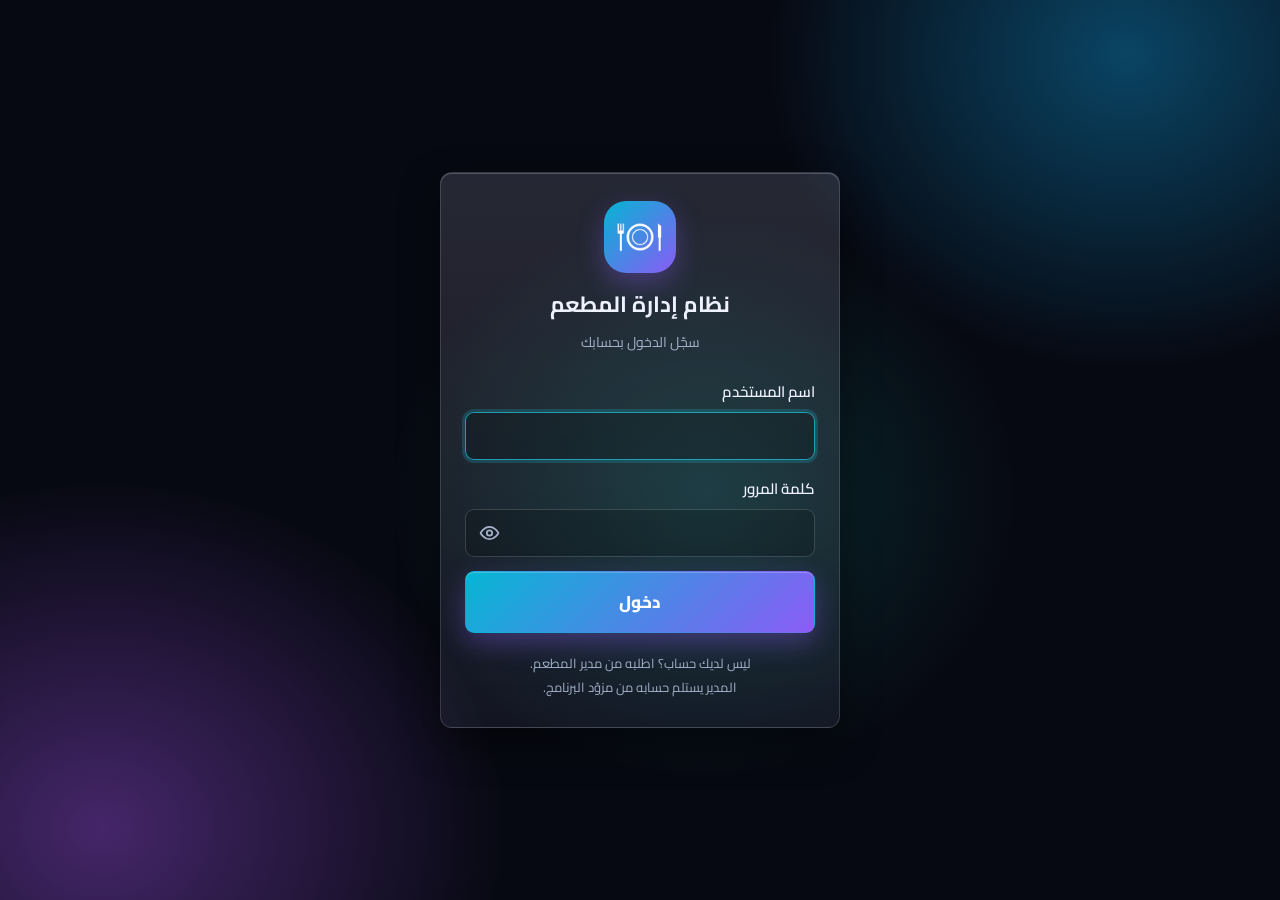
<file: prototype/login.html>
<!doctype html>
<html lang="ar" dir="rtl" data-theme="aurora">
<head>
<meta charset="utf-8">
<meta name="viewport" content="width=device-width, initial-scale=1, viewport-fit=cover">
<title>تسجيل الدخول</title>
<script>
  try{var p=JSON.parse(localStorage.getItem('rms-prefs')||'{}'),t=p.theme;if(!t||t==='ember')t='aurora';document.documentElement.dataset.theme=t}catch(e){}
</script>
<link rel="preconnect" href="https://fonts.googleapis.com">
<link href="https://fonts.googleapis.com/css2?family=Cairo:wght@400;600;700;800&display=swap" rel="stylesheet">
<link rel="stylesheet" href="theme.css">
<link rel="manifest" href="manifest.webmanifest">
<link rel="icon" href="icons/icon-192.png" type="image/png">
<link rel="apple-touch-icon" href="icons/apple-touch-icon.png">
<meta name="theme-color" content="#070912">
<meta name="mobile-web-app-capable" content="yes">
<meta name="apple-mobile-web-app-capable" content="yes">
<meta name="apple-mobile-web-app-title" content="المطعم">
<script src="pwa.js" defer></script>
<style>
body{display:grid;place-items:center;min-height:100vh;padding:16px}
.box{width:min(400px,100%);padding:28px 24px}
.logo{width:72px;height:72px;margin:0 auto 10px;border-radius:22px;overflow:hidden;box-shadow:var(--grad-shadow)}
.logo img{width:100%;height:100%;display:block}
h1{text-align:center;margin:0;font-size:22px}
.sub{text-align:center;color:var(--muted);margin:4px 0 22px;font-size:14px}
label{display:flex;flex-direction:column;gap:6px;font-weight:600;margin-bottom:14px}
label input{font-size:16px;padding:12px 14px}
.pw{position:relative}
.pw button{position:absolute;inset-inline-end:8px;top:50%;transform:translateY(-50%);border:0;background:none;font-size:18px;color:var(--muted)}
.err{background:var(--red-soft);color:var(--red);border-radius:14px;padding:10px 14px;margin-bottom:14px;font-weight:600;font-size:14px}
.foot{text-align:center;margin-top:18px;font-size:13px;color:var(--muted)}
</style>
</head>
<body>
<form class="card box" id="form" autocomplete="on">
  <div class="logo"><img src="icons/icon-192.png" alt=""></div>
  <h1>نظام إدارة المطعم</h1>
  <p class="sub">سجّل الدخول بحسابك</p>
  <div class="err" id="err" hidden></div>
  <label>اسم المستخدم<input type="text" id="u" class="ltr" autocomplete="username" autocapitalize="none" spellcheck="false" required></label>
  <label>كلمة المرور<span class="pw"><input type="password" id="p" class="ltr" autocomplete="current-password" required style="width:100%">
    <button type="button" onclick="const i=$('#p');i.type=i.type==='password'?'text':'password'" title="إظهار"><i class="ic ic-eye"></i></button></span></label>
  <button class="btn primary lg block" id="go" type="submit">دخول</button>
  <div class="foot">ليس لديك حساب؟ اطلبه من مدير المطعم.<br>المدير يستلم حسابه من مزوّد البرنامج.</div>
</form>
<div class="toast" id="toast"></div>
<script src="core.js"></script>
<script>
const q=new URLSearchParams(location.search);
const next=q.get('next')||'';
const home=u=>{
  if(next&&!/login|provider/.test(next)) return next;
  return u.role==='ويتر'?'waiter.html':'admin.html';
};
function showErr(t){const e=$('#err');e.textContent=t;e.hidden=!t}
if(!CLOUD_READY) location.replace(next||'admin.html');
else if(SESSION?.token&&!q.get('r')) location.replace(home(SESSION.user||{}));
if(q.get('r')) showErr(ERR_TEXT[q.get('r')]||'');
$('#form').onsubmit=async e=>{
  e.preventDefault();
  const b=$('#go'); b.disabled=true; b.textContent='جاري الدخول…'; showErr('');
  try{
    const dev=(navigator.userAgentData?.platform||navigator.platform||'')+' · '+(/Mobi/.test(navigator.userAgent)?'موبايل':'كمبيوتر');
    const r=await rpc('rms_login',{p_username:$('#u').value,p_password:$('#p').value,p_device:dev},{noAuth:true});
    if(r.error) throw {code:r.error};
    lsSet(SKEY,JSON.stringify({token:r.token,user:r.user}));
    // بيانات مطعم آخر قد تكون محفوظة على هذا الجهاز
    try{const c=JSON.parse(lsGet(CCACHE));if(c&&c.rid!==r.user.restaurant.id)lsSet(CCACHE,null)}catch(x){}
    location.replace(home(r.user));
  }catch(x){showErr(errText(x));b.disabled=false;b.textContent='دخول'}
};
$('#u').focus();
</script>
</body>
</html>
</file>
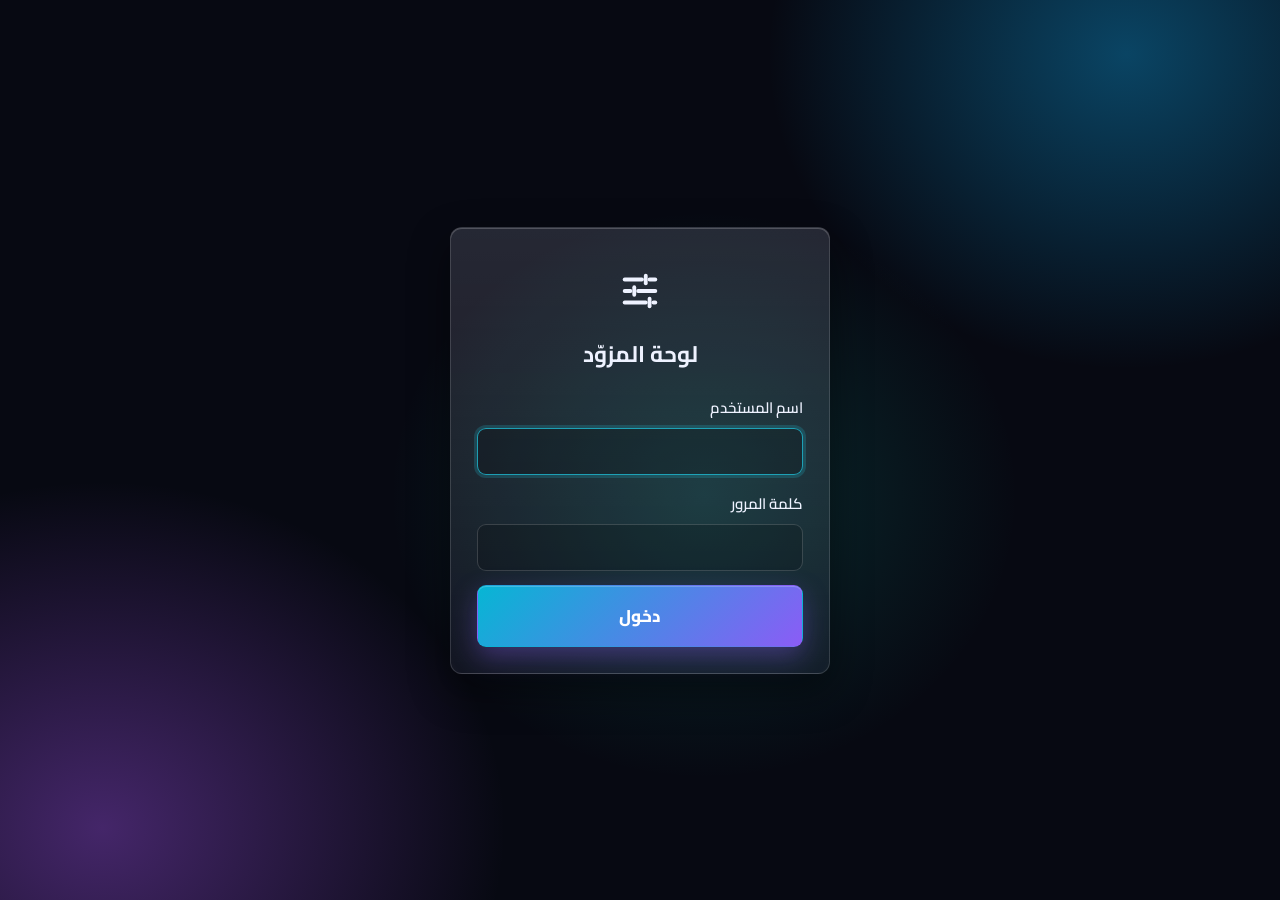
<file: prototype/provider.html>
<!doctype html>
<html lang="ar" dir="rtl" data-theme="aurora">
<head>
<meta charset="utf-8">
<meta name="viewport" content="width=device-width, initial-scale=1">
<meta name="robots" content="noindex">
<title>لوحة المزوّد</title>
<script>
  try{var p=JSON.parse(localStorage.getItem('rms-prefs')||'{}'),t=p.theme;if(!t||t==='ember')t='aurora';document.documentElement.dataset.theme=t}catch(e){}
</script>
<link rel="preconnect" href="https://fonts.googleapis.com">
<link href="https://fonts.googleapis.com/css2?family=Cairo:wght@400;600;700;800&display=swap" rel="stylesheet">
<link rel="stylesheet" href="theme.css">
<link rel="icon" href="icons/icon-192.png" type="image/png">
<style>
.wrap{max-width:1200px;margin:0 auto;padding:20px 16px 40px}
.top{display:flex;align-items:center;gap:12px;flex-wrap:wrap;margin-bottom:18px}
.top h1{margin:0;font-size:22px}.top .spacer{flex:1}
.logo{width:42px;height:42px;border-radius:12px;overflow:hidden;flex:none}.logo img{width:100%;height:100%}
.kpis{display:grid;grid-template-columns:repeat(5,minmax(0,1fr));gap:12px;margin-bottom:16px}
.kpi .label{color:var(--muted);font-size:13px}.kpi .val{font-size:26px;font-weight:800}
.toolbar{display:flex;gap:8px;align-items:center;flex-wrap:wrap;margin-bottom:14px}
.toolbar .spacer{flex:1}
td .sub{color:var(--muted);font-size:12px}
.acts{display:flex;gap:4px;flex-wrap:wrap}
.login{min-height:100vh;display:grid;place-items:center;padding:16px}
.login form{width:min(380px,100%);padding:26px}
.login label{display:flex;flex-direction:column;gap:6px;font-weight:600;margin-bottom:14px}
.err{background:var(--red-soft);color:var(--red);border-radius:14px;padding:10px 14px;margin-bottom:14px;font-weight:600;font-size:14px}
dialog{width:min(600px,calc(100vw - 24px))}
.dlg-head{display:flex;justify-content:space-between;align-items:center;margin-bottom:14px}.dlg-head h2{margin:0}
.dlg-foot{display:flex;gap:8px;justify-content:flex-end;margin-top:18px;flex-wrap:wrap}.dlg-foot .spacer{flex:1}
.plans{display:grid;grid-template-columns:repeat(auto-fit,minmax(90px,1fr));gap:8px}
.plans button{padding:12px 6px;border-radius:14px;border:1px solid var(--btn-edge);background:var(--btn-bg);font-weight:700}
.plans button.sel{background:var(--hl);color:var(--hl-text);box-shadow:var(--hl-shadow)}
.feats{display:grid;grid-template-columns:repeat(auto-fill,minmax(160px,1fr));gap:6px 12px;margin-top:10px}
.chk{display:flex;align-items:center;gap:8px;font-size:14px;cursor:pointer}
.sub-title{font-weight:800;font-size:14px;color:var(--muted);margin:18px 0 8px}
.cred{background:var(--surface-2);border-radius:16px;padding:14px;line-height:2;white-space:pre-line}
@media (max-width:900px){.kpis{grid-template-columns:repeat(2,minmax(0,1fr))}}
</style>
</head>
<body>
<div id="app"></div>
<dialog id="dlg"></dialog>
<div class="toast" id="toast"></div>
<script src="core.js"></script>
<script>
/* لوحة المزوّد: صاحب البرنامج يدير المطاعم المشتركة واشتراكاتها وحسابات مدرائها.
 * الدخول بحساب المزوّد الذي يُنشأ مرة واحدة من Supabase (راجع supabase/restaurant-sync.sql). */
const PK='rms-provider';
let PS=null; try{PS=JSON.parse(lsGet(PK))}catch(e){}
let LIST=[], view={q:'',f:'all'};
const D=864e5;
const days=r=>Math.ceil((new Date(r.expires_at)-Date.now())/D);
const stateOf=r=>!r.active?'suspended':days(r)<0?'expired':days(r)<=7?'expiring':'active';
const STATE={active:['b-green','فعّال'],expiring:['b-amber','ينتهي قريباً'],expired:['b-red','منتهي'],suspended:['b-gray','موقوف']};
const dstr=t=>t?new Date(t).toLocaleDateString('en-GB'):'';
const ago=t=>{if(!t)return 'لم يُستخدم بعد';const m=Math.floor((Date.now()-new Date(t))/6e4);return m<3?'متصل الآن':m<60?`قبل ${m} د`:m<1440?`قبل ${Math.floor(m/60)} س`:`قبل ${Math.floor(m/1440)} يوم`};
const P_=(fn,args={})=>rpc(fn,{p_token:PS?.token,...args},{noAuth:true}).catch(e=>{if(e.code==='AUTH'){lsSet(PK,null);PS=null;draw()}throw e});
const openDlg=(t,b,f='')=>{const d=$('#dlg');d.innerHTML=`<div class="dlg-head"><h2>${t}</h2><button class="btn icon-btn" onclick="$('#dlg').close()"><i class="ic ic-x"></i></button></div>${b}${f?`<div class="dlg-foot">${f}</div>`:''}`;if(!d.open)d.showModal()};
const closeDlg=()=>$('#dlg').close();
const v=id=>$('#'+id)?.value?.trim()??'';
const genPass=()=>{const a='abcdefghjkmnpqrstuvwxyz23456789';return [...crypto.getRandomValues(new Uint8Array(8))].map(x=>a[x%a.length]).join('')};

function draw(){
  if(!CLOUD_READY) return $('#app').innerHTML='<div class="login"><div class="card"><i class="ic ic-alert"></i> لم يُضبط Supabase في core.js</div></div>';
  if(!PS) return drawLogin();
  const s={all:LIST.length,active:0,expiring:0,expired:0,suspended:0}; LIST.forEach(r=>s[stateOf(r)]++);
  const q=view.q.trim();
  const rows=LIST.filter(r=>(view.f==='all'||stateOf(r)===view.f)&&(!q||[r.name,r.owner_name,r.phone,r.city,...r.managers.map(m=>m.username)].join(' ').includes(q)));
  $('#app').innerHTML=`<div class="wrap">
  <div class="top"><div class="logo"><img src="icons/icon-192.png" alt=""></div><div><h1>لوحة المزوّد</h1><div class="muted" style="font-size:13px">إدارة المطاعم المشتركة واشتراكاتها</div></div>
    <span class="spacer"></span><span class="muted"><i class="ic ic-user"></i> ${esc(PS.name||PS.username)}</span>
    <button class="btn sm" onclick="pwDlg()"><i class="ic ic-key"></i> كلمة المرور</button><button class="btn sm" onclick="out()">خروج</button>
    <button class="btn icon-btn" onclick="quickTheme(event)"><i class="ic ic-moon"></i></button></div>
  <div class="kpis">
    <div class="card kpi"><div class="label">كل المطاعم</div><div class="val">${num(s.all)}</div></div>
    <div class="card kpi"><div class="label">فعّالة</div><div class="val" style="color:var(--green)">${num(s.active+s.expiring)}</div></div>
    <div class="card kpi"><div class="label">تنتهي خلال 7 أيام</div><div class="val" style="color:var(--amber)">${num(s.expiring)}</div></div>
    <div class="card kpi"><div class="label">منتهية</div><div class="val" style="color:var(--red)">${num(s.expired)}</div></div>
    <div class="card kpi"><div class="label">موقوفة</div><div class="val">${num(s.suspended)}</div></div>
  </div>
  <div class="toolbar"><button class="btn primary" onclick="editDlg(null)"><i class="ic ic-plus"></i> مطعم جديد</button>
    <input type="search" placeholder="الاسم، الهاتف، المدينة، اسم المستخدم" value="${esc(view.q)}" onchange="view.q=this.value;draw()" style="flex:1;max-width:340px">
    <div class="pills" style="margin:0">${[['all','الكل'],['active','فعّال'],['expiring','ينتهي قريباً'],['expired','منتهي'],['suspended','موقوف']].map(([k,t])=>`<button class="${view.f===k?'active':''}" onclick="view.f='${k}';draw()">${t} ${k!=='all'?`<span class="muted">(${s[k]})</span>`:''}</button>`).join('')}</div>
    <span class="spacer"></span><button class="btn" onclick="load()"><i class="ic ic-refresh"></i> تحديث</button></div>
  <div class="card table-wrap"><table><tr><th>المطعم</th><th>المدير (الدخول)</th><th>الموظفون</th><th>طلبات 30 يوماً</th><th>آخر نشاط</th><th>الاشتراك</th><th>الحالة</th><th></th></tr>
  ${rows.map(r=>{const st=stateOf(r),d=days(r);return `<tr>
    <td><b>${esc(r.name)}</b>${r.plan?` <span class="badge b-blue">${esc(r.plan)}</span>`:''}<div class="sub">${esc(r.owner_name)}${r.phone?' · <span class="ltr">'+esc(r.phone)+'</span>':''}${r.city?' · '+esc(r.city):''}</div>${r.notes?`<div class="sub"><i class="ic ic-note"></i> ${esc(r.notes)}</div>`:''}</td>
    <td class="ltr" style="text-align:end">${r.managers.map(m=>esc(m.username)).join('<br>')||''}</td>
    <td>${num(r.users)} / ${num(r.max_users)}</td><td>${num(r.orders_30d)}</td><td class="sub">${ago(r.last_seen)}</td>
    <td>${dstr(r.expires_at)}<div class="sub">${d>=0?`باقي ${num(d)} يوم`:`انتهى قبل ${num(-d)} يوم`}</div></td>
    <td><span class="badge ${STATE[st][0]}">${STATE[st][1]}</span></td>
    <td><div class="acts"><button class="btn sm primary" onclick="renewDlg('${r.id}')">تجديد</button><button class="btn sm" onclick="usersDlg('${r.id}')">الحسابات</button>
      <button class="btn sm" onclick="editDlg('${r.id}')">تعديل</button><button class="btn sm" onclick="toggleActive('${r.id}')">${r.active?'إيقاف':'تفعيل'}</button></div></td></tr>`}).join('')
    ||`<tr><td colspan="8" class="empty">${LIST.length?'لا توجد نتائج':'لا توجد مطاعم بعد، اضغط «<i class="ic ic-plus"></i> مطعم جديد»'}</td></tr>`}</table></div>
  <p class="muted" style="font-size:13px;margin-top:12px"><i class="ic ic-info"></i> عند انتهاء الاشتراك أو إيقافه يتوقف المطعم عن العمل فوراً على كل أجهزته، وتبقى بياناته محفوظة وتعود عند التجديد.<br>
  رابط النظام للمطاعم: <b class="ltr">${esc(new URL('login.html',location.href).href)}</b></p></div>`;
}
function drawLogin(err=''){
  $('#app').innerHTML=`<div class="login"><form class="card" onsubmit="event.preventDefault();doLogin()">
    <div style="text-align:center;font-size:40px"><i class="ic ic-sliders"></i></div><h2 style="text-align:center;margin:4px 0 18px">لوحة المزوّد</h2>
    ${err?`<div class="err">${esc(err)}</div>`:''}
    <label>اسم المستخدم<input type="text" id="lu" class="ltr" autocomplete="username" autocapitalize="none" required></label>
    <label>كلمة المرور<input type="password" id="lp" class="ltr" autocomplete="current-password" required></label>
    <button class="btn primary lg block" id="lb">دخول</button></form></div>`;
  $('#lu').focus();
}
async function doLogin(){
  $('#lb').disabled=true;
  try{const r=await rpc('rms_provider_login',{p_username:v('lu'),p_password:$('#lp').value},{noAuth:true});
    if(r.error) throw {code:r.error};
    PS=r; lsSet(PK,JSON.stringify(r)); await load();
  }catch(e){drawLogin(errText(e))}
}
async function out(){try{await rpc('rms_logout',{p_token:PS.token},{noAuth:true})}catch(e){}lsSet(PK,null);PS=null;draw()}
async function load(){
  try{LIST=await P_('rms_provider_list')}catch(e){if(PS)toast('<i class="ic ic-alert"></i> '+errText(e))}
  draw();
}
const byId=id=>LIST.find(r=>r.id===id);
async function saveR(obj,msg){
  try{const r=await P_('rms_provider_restaurant_save',{p_r:obj});await load();if(msg)toast(msg);return r}
  catch(e){toast('<i class="ic ic-alert"></i> '+errText(e));throw e}
}

/* ---- مطعم جديد / تعديل ---- */
let plan=1;
function editDlg(id){
  const r=id?byId(id):null; plan=1;
  openDlg(r?'تعديل مطعم':'مطعم جديد',`<div class="form">
    <label class="full">اسم المطعم<input type="text" id="rn" value="${esc(r?.name||'')}"></label>
    <label>اسم المالك<input type="text" id="ro" value="${esc(r?.owner_name||'')}"></label>
    <label>الهاتف<input type="tel" id="rp" class="ltr" value="${esc(r?.phone||'')}"></label>
    <label>المدينة<input type="text" id="rc" value="${esc(r?.city||'')}"></label>
    <label>الحد الأقصى للموظفين<input type="number" id="rm" class="ltr" min="1" value="${r?.max_users||25}"></label>
    <label class="full">ملاحظات (لك فقط)<input type="text" id="rt" value="${esc(r?.notes||'')}" placeholder="السعر المتفق عليه، طريقة الدفع…"></label>
    <label class="full">رسالة تظهر للمطعم في لوحة التحكم (اختياري)<input type="text" id="rmsg" value="${esc(r?.message||'')}" placeholder="مثلاً: تم تحديث البرنامج، أو تذكير بموعد الدفع"></label>
  </div>
  <div class="sub-title">الباقة والميزات</div>
  <div class="plans" id="planBtns">${Object.keys(PLANS).map(k=>`<button type="button" class="${(r?.plan||'كاملة')===k?'sel':''}" onclick="pickPlan('${k}')">${k}</button>`).join('')}</div>
  <input type="hidden" id="rplan" value="${esc(r?.plan||'كاملة')}">
  <div class="feats">${FEATURES.map(([k,t])=>`<label class="chk"><input type="checkbox" data-f="${k}" ${r?.features?.[k]===false?'':'checked'} onchange="$('#rplan').value='مخصصة';markPlan('مخصصة')"> ${t}</label>`).join('')}</div>
  ${r?'':`<div class="sub-title">مدة الاشتراك</div>
  <div class="plans">${[[0.5,'تجربة 14 يوم'],[1,'شهر'],[3,'3 أشهر'],[6,'6 أشهر'],[12,'سنة']].map(([m,t])=>`<button type="button" class="${m===1?'sel':''}" onclick="plan=${m};this.parentNode.querySelectorAll('button').forEach(b=>b.classList.remove('sel'));this.classList.add('sel')">${t}</button>`).join('')}</div>
  <div class="sub-title">حساب مدير المطعم</div>
  <div class="form"><label>اسم المدير<input type="text" id="mn" placeholder="مثلاً: أبو علي"></label>
    <label>اسم المستخدم<input type="text" id="mu" class="ltr" autocapitalize="none" placeholder="diyar.admin"></label>
    <label class="full">كلمة المرور<span class="row"><input type="text" id="mp" class="ltr" value="${genPass()}" style="flex:1"><button type="button" class="btn sm" onclick="$('#mp').value=genPass()"><i class="ic ic-refresh"></i> توليد</button></span></label></div>
  <p class="muted" style="font-size:12.5px"><i class="ic ic-info"></i> اسم المستخدم بالإنجليزي والأرقام فقط (. _ - مسموحة)، وفريد على مستوى البرنامج. المدير يضيف موظفيه بنفسه من لوحة المطعم.</p>`}`,
  `${r?`<button class="btn danger" onclick="delDlg('${r.id}')">حذف المطعم</button>`:''}<span class="spacer"></span><button class="btn" onclick="closeDlg()">إلغاء</button><button class="btn primary" id="sv" onclick="saveEdit(${r?`'${r.id}'`:'null'})">${r?'حفظ':'إنشاء المطعم'}</button>`);
}
// الباقات الجاهزة: كل باقة تفتح مجموعة ميزات، ويمكن تعديلها يدوياً لكل مطعم
const PLANS={
  'أساسية':['kds','tables'],
  'متقدمة':['kds','tables','waiterApp','delivery','reservations','customers','reports'],
  'كاملة':FEATURES.map(f=>f[0]),
  'مخصصة':null,
};
function markPlan(k){document.querySelectorAll('#planBtns button').forEach(b=>b.classList.toggle('sel',b.textContent===k))}
function pickPlan(k){
  $('#rplan').value=k; markPlan(k);
  if(PLANS[k]) document.querySelectorAll('[data-f]').forEach(c=>c.checked=PLANS[k].includes(c.dataset.f));
}
const readFeatures=()=>Object.fromEntries([...document.querySelectorAll('[data-f]')].map(c=>[c.dataset.f,c.checked]));
async function saveEdit(id){
  const o={name:v('rn'),owner_name:v('ro'),phone:v('rp'),city:v('rc'),max_users:+v('rm')||25,notes:v('rt'),
    message:v('rmsg'),plan:$('#rplan').value,features:readFeatures()};
  if(!o.name) return toast('أدخل اسم المطعم');
  if(id){o.id=id;await saveR(o,'✓ تم الحفظ');return closeDlg()}
  const mg={name:v('mn')||'المدير',username:v('mu').toLowerCase(),password:v('mp')};
  if(!mg.username) return toast('أدخل اسم مستخدم للمدير');
  o.manager=mg; o.expires_at=new Date(Date.now()+(plan<1?14:plan*30)*D).toISOString();
  $('#sv').disabled=true;
  try{await saveR(o)}catch(e){$('#sv').disabled=false;return}
  credDlg(o.name,mg.name,mg.username,mg.password,o.phone);
}
function credDlg(rest,name,user,pass,phone){
  const link=new URL('login.html',location.href).href;
  const text=`أهلاً ${name} <i class="ic ic-user"></i>\nتم تفعيل نظام إدارة المطعم لـ «${rest}».\n\nرابط الدخول: ${link}\nاسم المستخدم: ${user}\nكلمة المرور: ${pass}\n\nبعد الدخول غيّر كلمة المرور من «حسابي»، وأضف موظفيك من صفحة «الموظفين».`;
  const wa=`https://wa.me/${(phone||'').replace(/\D/g,'').replace(/^0/,'964')}?text=${encodeURIComponent(text)}`;
  openDlg('✓ بيانات الدخول',`<p class="muted">أرسل هذه البيانات لمدير المطعم. <b>كلمة المرور لا تظهر مرة أخرى.</b></p><div class="cred" id="credTxt">${esc(text)}</div>`,
    `<button class="btn" onclick="navigator.clipboard?.writeText($('#credTxt').textContent).then(()=>toast('✓ تم النسخ'))"><i class="ic ic-copy"></i> نسخ</button>
     <a class="btn primary" style="text-decoration:none" target="_blank" rel="noopener" href="${wa}"><i class="ic ic-chat"></i> إرسال واتساب</a>`);
}

/* ---- التجديد والإيقاف ---- */
function renewDlg(id){
  const r=byId(id), base=Math.max(Date.now(),new Date(r.expires_at).getTime());
  openDlg(`تجديد اشتراك «${esc(r.name)}»`,`<p class="muted">ينتهي حالياً: <b>${dstr(r.expires_at)}</b>. التجديد يُضاف من ${days(r)>0?'تاريخ الانتهاء':'اليوم'}.</p>
    <div class="plans">${[[1,'شهر'],[3,'3 أشهر'],[6,'6 أشهر'],[12,'سنة']].map(([m,t])=>`<button onclick="renew('${id}',${base+m*30*D})"><i class="ic ic-plus"></i> ${t}<div class="muted" style="font-size:11px">حتى ${dstr(base+m*30*D)}</div></button>`).join('')}</div>
    <div class="sub-title">أو تاريخ محدد</div><div class="row"><input type="date" id="rd" class="ltr"><button class="btn" onclick="v('rd')&&renew('${id}',new Date(v('rd')+'T23:59').getTime())">تعيين</button></div>`);
}
async function renew(id,t){const r=byId(id);await saveR({id,name:r.name,expires_at:new Date(t).toISOString(),active:true},`✓ تم التجديد حتى ${dstr(t)}`);closeDlg()}
async function toggleActive(id){
  const r=byId(id);
  if(r.active&&!confirm(`إيقاف «${r.name}»؟ سيتوقف النظام عندهم فوراً (البيانات محفوظة).`)) return;
  await saveR({id,name:r.name,active:!r.active},r.active?'تم الإيقاف':'✓ تم التفعيل');
}
function delDlg(id){
  const r=byId(id);
  openDlg('<i class="ic ic-alert"></i> حذف المطعم نهائياً',`<p>سيتم حذف <b>${esc(r.name)}</b> مع كل بياناته وحسابات موظفيه نهائياً، ولا يمكن التراجع.</p>
    <label style="display:flex;flex-direction:column;gap:6px;font-weight:600">للتأكيد اكتب اسم المطعم<input type="text" id="dc"></label>`,
    `<button class="btn" onclick="closeDlg()">إلغاء</button><button class="btn danger" onclick="doDel('${id}')">حذف نهائي</button>`);
}
async function doDel(id){
  const r=byId(id); if(v('dc')!==r.name) return toast('الاسم غير مطابق');
  try{await P_('rms_provider_restaurant_delete',{p_id:id});closeDlg();await load();toast('تم الحذف')}catch(e){toast('<i class="ic ic-alert"></i> '+errText(e))}
}

/* ---- حسابات المطعم ---- */
async function usersDlg(id){
  const r=byId(id);
  let users=[]; try{users=USERS=await P_('rms_provider_users',{p_restaurant:id})}catch(e){return toast('<i class="ic ic-alert"></i> '+errText(e))}
  openDlg(`حسابات «${esc(r.name)}»`,`<div class="table-wrap"><table><tr><th>الاسم</th><th>اسم المستخدم</th><th>الدور</th><th>آخر دخول</th><th></th></tr>
    ${users.map(u=>`<tr><td>${esc(u.name)}${u.active?'':' <span class="badge b-gray">موقوف</span>'}</td><td class="ltr" style="text-align:end">${esc(u.username)}</td><td>${u.role}</td>
      <td class="muted" style="font-size:12px">${u.last_login?dstr(u.last_login):''}</td><td><button class="btn sm" onclick="resetPw('${u.id}','${id}')">كلمة مرور جديدة</button></td></tr>`).join('')}</table></div>
    <p class="muted" style="font-size:12.5px"><i class="ic ic-info"></i> إعادة تعيين كلمة المرور تُخرج الموظف من كل أجهزته وتفعّل حسابه إن كان موقوفاً.</p>`);
}
let USERS=[];
async function resetPw(uid_,rid){
  const u=USERS.find(x=>x.id===uid_), r=byId(rid), user=u.username, p=genPass();
  if(!confirm(`تعيين كلمة مرور جديدة لـ ${user}؟`)) return;
  try{await P_('rms_provider_reset_password',{p_user:uid_,p_password:p})}catch(e){return toast('<i class="ic ic-alert"></i> '+errText(e))}
  credDlg(r.name,u.name,user,p,r.phone);
}
function pwDlg(){
  openDlg('<i class="ic ic-key"></i> تغيير كلمة مرور المزوّد',`<div class="form"><label class="full">الحالية<input type="password" id="po" class="ltr"></label>
    <label>الجديدة<input type="password" id="pn" class="ltr"></label><label>تأكيد<input type="password" id="pn2" class="ltr"></label></div>`,
    `<button class="btn primary" onclick="chPw()">حفظ</button>`);
}
async function chPw(){
  if($('#pn').value!==$('#pn2').value) return toast('غير متطابقتين');
  try{const r=await P_('rms_provider_change_password',{p_old:$('#po').value,p_new:$('#pn').value});if(r.error)return toast('كلمة المرور الحالية غير صحيحة');closeDlg();toast('✓ تم التغيير')}
  catch(e){toast('<i class="ic ic-alert"></i> '+errText(e))}
}
PS?load():draw();
</script>
</body>
</html>
</file>
<file: prototype/theme.css>
/* theme.css، المظاهر الأربعة (نفس برنامج إدارة المتاجر) والعناصر المشتركة بين لوحة الإدارة وتطبيق الويتر */

/* ================= المظاهر ================= */

/* زجاجي ملوّن (الافتراضي)، aurora.css */
:root,[data-theme="aurora"]{
  color-scheme:dark;
  --bg:#070912;
  --wallpaper:radial-gradient(40% 50% at 88% 6%,rgba(14,165,233,.38) 0%,transparent 70%),radial-gradient(45% 55% at 8% 92%,rgba(168,85,247,.38) 0%,transparent 70%),radial-gradient(35% 45% at 55% 55%,rgba(20,184,166,.2) 0%,transparent 70%),#070912;
  --surface:linear-gradient(180deg,rgba(255,255,255,.11) 0%,rgba(255,255,255,.03) 100%),rgba(120,140,255,.04);
  --surface-2:rgba(255,255,255,.05); --border:rgba(255,255,255,.14); --line:rgba(255,255,255,.1);
  --text:#eef2ff; --muted:#a3b0c7;
  --primary:#22d3ee; --primary-soft:rgba(34,211,238,.15);
  --green:#34d399; --green-soft:rgba(52,211,153,.14); --amber:#fbbf24; --amber-soft:rgba(251,191,36,.13);
  --red:#f87171; --red-soft:rgba(248,113,113,.14); --blue:#818cf8; --blue-soft:rgba(129,140,248,.15);
  --grad:linear-gradient(135deg,#06b6d4,#8b5cf6); --on-grad:#fff; --grad-shadow:0 10px 26px rgba(139,92,246,.35);
  --chart:linear-gradient(0deg,#06b6d4,#8b5cf6);
  --hl:linear-gradient(90deg,rgba(34,211,238,.2),rgba(139,92,246,.2)); --hl-text:#fff; --hl-shadow:inset 0 0 0 1px rgba(255,255,255,.16),0 0 24px rgba(34,211,238,.14);
  --btn-bg:linear-gradient(180deg,rgba(255,255,255,.16) 0%,rgba(255,255,255,0) 60%),rgba(255,255,255,.08); --btn-edge:rgba(255,255,255,.2);
  --shine:inset 0 1px 0 rgba(255,255,255,.2); --shadow:inset 0 1px 0 rgba(255,255,255,.2),0 16px 40px rgba(0,0,0,.45);
  --field-bg:rgba(0,0,0,.18); --field-edge:rgba(255,255,255,.16); --ring:34,211,238; --row-hover:rgba(34,211,238,.06);
  --glow-a:.2; --val-glow:.55; --dot:1;
  --strong:linear-gradient(180deg,rgba(255,255,255,.14) 0%,rgba(255,255,255,0) 60%),rgba(14,18,36,.9); --opt-bg:#141a30;
}
/* زجاج بأسلوب iOS، glass.css */
[data-theme="glass"]{
  color-scheme:dark;
  --bg:#161618;
  --wallpaper:radial-gradient(70% 45% at 88% 0%,#4a4a4f 0%,transparent 70%),radial-gradient(60% 40% at 0% 40%,#2e2e32 0%,transparent 70%),radial-gradient(70% 45% at 100% 95%,#3a3a3e 0%,transparent 70%),#161618;
  --surface:linear-gradient(180deg,rgba(255,255,255,.13) 0%,rgba(255,255,255,0) 50%),rgba(255,255,255,.08);
  --surface-2:rgba(255,255,255,.06); --border:rgba(255,255,255,.2); --line:rgba(255,255,255,.1);
  --text:#fff; --muted:#aeaeb2;
  --primary:#64a8ff; --primary-soft:rgba(10,132,255,.18);
  --green:#30d158; --green-soft:rgba(48,209,88,.16); --amber:#ffc56b; --amber-soft:rgba(255,179,64,.16);
  --red:#ff8a84; --red-soft:rgba(255,105,97,.17); --blue:#8cbcff; --blue-soft:rgba(100,168,255,.16);
  --grad:linear-gradient(180deg,rgba(255,255,255,.3) 0%,rgba(255,255,255,0) 55%),#0a84ff; --on-grad:#fff; --grad-shadow:0 8px 20px rgba(10,132,255,.28);
  --chart:linear-gradient(0deg,#0a84ff,#64a8ff);
  --hl:linear-gradient(180deg,rgba(255,255,255,.22),rgba(255,255,255,.06)); --hl-text:#fff; --hl-shadow:inset 0 1px 0 rgba(255,255,255,.2);
  --btn-bg:linear-gradient(180deg,rgba(255,255,255,.16) 0%,rgba(255,255,255,0) 60%),rgba(255,255,255,.08); --btn-edge:rgba(255,255,255,.2);
  --shine:inset 0 1px 0 rgba(255,255,255,.2); --shadow:inset 0 1px 0 rgba(255,255,255,.2),inset 0 0 18px rgba(255,255,255,.04),0 12px 30px rgba(0,0,0,.3);
  --field-bg:rgba(0,0,0,.18); --field-edge:rgba(255,255,255,.16); --ring:10,132,255; --row-hover:rgba(255,255,255,.04);
  --glow-a:0; --val-glow:0; --dot:0;
  --strong:linear-gradient(180deg,rgba(255,255,255,.2) 0%,rgba(255,255,255,0) 60%),rgba(44,44,46,.92); --opt-bg:#2c2c2e;
}
/* الداكن */
[data-theme="dark"]{
  color-scheme:dark;
  --bg:#0b0c0e; --wallpaper:#0b0c0e;
  --surface:#131518; --surface-2:#1a1d21; --border:#23262b; --line:#23262b;
  --text:#eef0f2; --muted:#8b919b;
  --primary:#5fe0ae; --primary-soft:rgba(60,207,152,.12);
  --green:#3ccf98; --green-soft:rgba(60,207,152,.12); --amber:#f0b44c; --amber-soft:rgba(240,180,76,.13);
  --red:#f2706a; --red-soft:rgba(242,112,106,.13); --blue:#7ea3ff; --blue-soft:rgba(126,163,255,.13);
  --grad:#f1f2f4; --on-grad:#0b0c0e; --grad-shadow:none; --chart:#3ccf98;
  --hl:rgba(60,207,152,.12); --hl-text:#5fe0ae; --hl-shadow:none;
  --btn-bg:#1a1d21; --btn-edge:#31353c; --shine:none; --shadow:none;
  --field-bg:#1a1d21; --field-edge:#31353c; --ring:60,207,152; --row-hover:rgba(255,255,255,.03);
  --glow-a:0; --val-glow:0; --dot:0; --strong:#1a1d21; --opt-bg:#131518;
}
/* الفاتح */
[data-theme="light"]{
  color-scheme:light;
  --bg:#f6f6f7; --wallpaper:#f6f6f7;
  --surface:#fff; --surface-2:#f3f4f6; --border:#e7e8eb; --line:#e7e8eb;
  --text:#0e1116; --muted:#6b7280;
  --primary:#0a6d4f; --primary-soft:#e6f4ee;
  --green:#0c8a63; --green-soft:#e6f4ee; --amber:#93570a; --amber-soft:#fdf3e1;
  --red:#b42318; --red-soft:#fdecea; --blue:#2449a8; --blue-soft:#ebf0fd;
  --grad:#111318; --on-grad:#fff; --grad-shadow:none; --chart:#0c8a63;
  --hl:#e6f4ee; --hl-text:#0a6d4f; --hl-shadow:none;
  --btn-bg:#fff; --btn-edge:#d5d8dd; --shine:none; --shadow:0 1px 2px rgba(0,0,0,.04),0 4px 14px rgba(0,0,0,.04);
  --field-bg:#f3f4f6; --field-edge:#e7e8eb; --ring:12,138,99; --row-hover:#f9fafb;
  --glow-a:0; --val-glow:0; --dot:0; --strong:#fff; --opt-bg:#fff;
}

/* انتقال المظهر: دائرة تنتشر من نقطة الضغط */
html.vt-circle::view-transition-old(root),html.vt-circle::view-transition-new(root){animation:none;mix-blend-mode:normal}
html.vt-circle::view-transition-new(root){animation:vt-reveal .55s ease-out}
@keyframes vt-reveal{from{clip-path:circle(0 at var(--vt-x) var(--vt-y))}to{clip-path:circle(var(--vt-r) at var(--vt-x) var(--vt-y))}}
[data-motion="off"] *{transition:none!important;animation:none!important}

/* ================= الأساس ================= */
*{box-sizing:border-box}
html,body{margin:0;min-height:100%}
html{background:var(--bg);font-size:15px}
body{background:transparent;color:var(--text);font-family:Cairo,Tahoma,sans-serif;font-size:1rem}
body::before{content:"";position:fixed;inset:0;z-index:-1;background:var(--wallpaper);pointer-events:none}
button,input,select,textarea{font:inherit;color:inherit}
button{cursor:pointer}
.card,.item,.tbl{background:var(--surface);border:1px solid var(--border);box-shadow:var(--shadow)}
.card{border-radius:24px;padding:16px}
.card h3{margin:0 0 12px;font-size:16px}
.grid{display:grid;gap:16px}
.row{display:flex;align-items:center;gap:8px;flex-wrap:wrap}
.muted{color:var(--muted)}
.empty{text-align:center;color:var(--muted);padding:30px 0}
.ltr{direction:ltr;unicode-bidi:isolate}

.btn{border:1px solid var(--btn-edge);background:var(--btn-bg);box-shadow:var(--shine);padding:8px 16px;border-radius:999px;font-weight:600}
.btn:hover{border-color:rgba(var(--ring),.7)}
.btn:disabled{opacity:.5;cursor:not-allowed}
.btn.primary{background:var(--grad);border-color:transparent;color:var(--on-grad);box-shadow:var(--shine),var(--grad-shadow)}
.btn.danger{background:var(--red-soft);border-color:var(--red);color:var(--red)}
.btn.sm{padding:4px 12px;font-size:13px}
.btn.lg{padding:14px 20px;font-size:17px;font-weight:800}
.btn.ghost{background:none;box-shadow:none}
.btn.block{width:100%}
.icon-btn{width:40px;height:40px;padding:0;display:grid;place-items:center;font-size:18px}

.badge{display:inline-block;padding:2px 10px;border-radius:99px;font-size:12px;font-weight:700}
.b-green{background:var(--green-soft);color:var(--green)}.b-amber{background:var(--amber-soft);color:var(--amber)}
.b-red{background:var(--red-soft);color:var(--red)}.b-blue{background:var(--blue-soft);color:var(--blue)}
.b-gray{background:var(--surface-2);color:var(--muted)}

table{width:100%;border-collapse:collapse}
th,td{text-align:start;padding:10px 8px;border-bottom:1px solid var(--line);font-size:14px}
th{color:var(--muted);font-weight:600;font-size:13px;background:var(--surface-2)}
tr:last-child td{border-bottom:0}
tr:hover td{background:var(--row-hover)}
.table-wrap{overflow-x:auto}

input[type=text],input[type=number],input[type=tel],input[type=password],select,textarea{border:1px solid var(--field-edge);background:var(--field-bg);border-radius:14px;padding:8px 12px;min-width:0}
input:focus,select:focus,textarea:focus{outline:0;border-color:rgba(var(--ring),.7);box-shadow:0 0 0 3px rgba(var(--ring),.18)}
input::placeholder,textarea::placeholder{color:var(--muted);opacity:.7}
select option,select optgroup{background:var(--opt-bg);color:var(--text)}

/* مفتاح التشغيل */
.sw{position:relative;width:44px;height:26px;border-radius:99px;background:var(--field-edge);border:0;flex:none}
.sw::after{content:"";position:absolute;top:3px;inset-inline-start:3px;width:20px;height:20px;border-radius:50%;background:#fff;box-shadow:0 1px 3px rgba(0,0,0,.3);transition:inset-inline-start .15s}
.sw.on{background:var(--green)}.sw.on::after{inset-inline-start:21px}
.sw:disabled{opacity:.5;cursor:not-allowed}

/* شرائح التصفية (تصنيفات، طوابق) */
.pills{display:flex;gap:8px;overflow-x:auto;padding-bottom:6px;margin-bottom:12px;scrollbar-width:none}
.pills button{border:1px solid var(--btn-edge);background:var(--btn-bg);box-shadow:var(--shine);padding:8px 16px;border-radius:99px;white-space:nowrap;font-weight:600;flex:none}
.pills button.active{background:var(--hl);color:var(--hl-text);box-shadow:var(--hl-shadow)}
.pills button.add{border-style:dashed;background:none;box-shadow:none;color:var(--muted)}

.seg{display:flex;background:var(--field-bg);border-radius:999px;padding:3px;margin-bottom:10px}
.seg button{flex:1;border:0;background:none;padding:7px;border-radius:999px;font-weight:700;color:var(--muted)}
.seg button.active{background:var(--hl);color:var(--hl-text);box-shadow:var(--hl-shadow)}

/* بطاقات الأصناف */
.items{display:grid;grid-template-columns:repeat(auto-fill,minmax(140px,1fr));gap:12px}
.item{border-radius:20px;padding:10px;text-align:center;position:relative;transition:transform .08s;display:flex;flex-direction:column;align-items:center}
.item:hover{border-color:rgba(var(--ring),.5)}
.item:active{transform:scale(.97)}
.item .pic{width:100%;aspect-ratio:4/3;border-radius:14px;display:grid;place-items:center;font-size:42px;background:var(--surface-2);overflow:hidden}
.item .pic img{width:100%;height:100%;object-fit:cover;display:block}
.item .nm{font-weight:700;margin-top:8px;line-height:1.3}
.item .pr{color:var(--primary);font-weight:700;font-size:14px}
.item.off{opacity:.45;cursor:not-allowed}
.item.off::after{content:"نفذ";position:absolute;top:14px;inset-inline-start:14px;background:var(--red);color:#fff;font-size:11px;padding:1px 8px;border-radius:99px}
.item.add-tile{border-style:dashed;background:none;box-shadow:none;color:var(--muted);justify-content:center;min-height:170px}
.item.add-tile b{font-size:34px;line-height:1}
.qbadge{position:absolute;top:6px;inset-inline-end:6px;background:var(--grad);color:var(--on-grad);border-radius:99px;min-width:26px;height:26px;display:grid;place-items:center;font-weight:800;font-size:13px;box-shadow:var(--grad-shadow)}

.qty{display:flex;align-items:center;gap:4px}
.qty button{width:30px;height:30px;border-radius:10px;border:1px solid var(--btn-edge);background:var(--btn-bg);font-weight:800}
.qty span{min-width:22px;text-align:center;font-weight:700}

/* الطاولات */
.floor{display:grid;grid-template-columns:repeat(auto-fill,minmax(120px,1fr));gap:12px}
.tbl{border-radius:20px;padding:14px 10px;text-align:center;position:relative}
.tbl b{font-size:22px;display:block}
.tbl .st{font-size:13px;font-weight:700}
.t-free{border-color:var(--green)} .t-free .st{color:var(--green)}
.t-busy{border-color:var(--primary);background:radial-gradient(100% 100% at 50% 0%,var(--primary-soft),transparent 75%),var(--surface)} .t-busy .st{color:var(--primary)}
.t-bill{border-color:var(--amber);background:radial-gradient(100% 100% at 50% 0%,var(--amber-soft),transparent 75%),var(--surface)} .t-bill .st{color:var(--amber)}
.t-res{border-color:var(--blue);background:radial-gradient(100% 100% at 50% 0%,var(--blue-soft),transparent 75%),var(--surface)} .t-res .st{color:var(--blue)}
.legend{display:flex;gap:14px;flex-wrap:wrap;font-size:13px;color:var(--muted)}
.legend i{display:inline-block;width:12px;height:12px;border-radius:4px;margin-inline-end:4px;vertical-align:middle}

/* النوافذ */
dialog{border:1px solid var(--border);border-radius:28px;background:var(--strong);color:var(--text);padding:22px;width:min(520px,calc(100vw - 24px));max-height:calc(100vh - 32px);-webkit-backdrop-filter:blur(28px) saturate(180%);backdrop-filter:blur(28px) saturate(180%);box-shadow:var(--shine),0 30px 70px rgba(0,0,0,.5)}
dialog::backdrop{background:rgba(0,0,0,.45);-webkit-backdrop-filter:blur(6px);backdrop-filter:blur(6px)}
dialog h2{margin:0 0 16px;font-size:19px}
.form{display:grid;grid-template-columns:repeat(2,minmax(0,1fr));gap:14px}
.form label{display:flex;flex-direction:column;gap:6px;font-weight:600;font-size:14px}
.form .full{grid-column:1/-1}
.img-drop{display:flex;align-items:center;gap:14px;border:1px dashed var(--field-edge);border-radius:18px;padding:10px;cursor:pointer}
.img-drop .pv{width:96px;height:72px;border-radius:12px;background:var(--surface-2);display:grid;place-items:center;font-size:34px;overflow:hidden;flex:none}
.img-drop .pv img{width:100%;height:100%;object-fit:cover}

.toast{position:fixed;bottom:20px;left:50%;transform:translateX(-50%) translateY(140px);background:var(--strong);color:var(--text);border:1px solid var(--border);-webkit-backdrop-filter:blur(22px) saturate(160%);backdrop-filter:blur(22px) saturate(160%);box-shadow:var(--shine),0 12px 30px rgba(0,0,0,.35);padding:12px 22px;border-radius:999px;font-weight:700;transition:transform .25s;z-index:100;max-width:calc(100vw - 32px);text-align:center}
.toast.show{transform:translateX(-50%) translateY(0)}
.net{display:inline-flex;align-items:center;gap:6px;font-size:12px;color:var(--muted)}
.net i{width:8px;height:8px;border-radius:50%;background:var(--green);box-shadow:0 0 8px var(--green)}
.net.off i{background:var(--red);box-shadow:0 0 8px var(--red)}

@media (max-width:640px){.form{grid-template-columns:1fr}}

/* ================= تحسينات التصميم =================
 * لمسات موحّدة لكل الصفحات: أزرار بحركة ضغط، حقول بارتفاع ثابت،
 * بطاقات أصناف بسعر داخل شارة، وطاولات بشريط لون الحالة ورقم داخل دائرة. */
.btn{min-height:38px;display:inline-flex;align-items:center;justify-content:center;gap:6px;transition:transform .12s,border-color .15s,box-shadow .15s,filter .15s}
.btn.sm{min-height:30px}
.btn.icon-btn{display:grid}
.btn:not(:disabled):active,.pills button:active,.seg button:active{transform:scale(.97)}
.btn.primary:not(:disabled):hover{filter:brightness(1.08)}
input[type=text],input[type=number],input[type=tel],input[type=password],input[type=search],input[type=date],input[type=datetime-local],select{min-height:40px}
input[type=search]{border:1px solid var(--field-edge);background:var(--field-bg);border-radius:14px;padding:8px 12px;min-width:0}
.card h3{display:flex;align-items:center;gap:8px;font-size:15.5px}
.pills button{transition:transform .12s,background-color .15s}

.item{padding:8px;gap:2px;transition:transform .14s,border-color .15s,box-shadow .15s}
.item:not(.off):not(:disabled):not(.add-tile):hover{transform:translateY(-3px);border-color:rgba(var(--ring),.55);box-shadow:var(--shadow),0 10px 26px rgba(var(--ring),.12)}
.item .pic{border-radius:16px}
.item .nm{font-size:14.5px;min-height:2.6em;display:flex;align-items:center;justify-content:center;padding:0 4px}
.item .pr{background:var(--primary-soft);padding:2px 12px;border-radius:99px;margin-top:2px}

.tbl{--tc:var(--green);overflow:hidden;padding:16px 10px 12px;transition:transform .14s}
.tbl::before{content:"";position:absolute;inset-inline:0;top:0;height:4px;background:var(--tc)}
.t-busy{--tc:var(--primary)} .t-bill{--tc:var(--amber)} .t-res{--tc:var(--blue)}
.tbl.add::before{display:none}
.tbl b{width:50px;height:50px;margin:4px auto 6px;border-radius:50%;display:grid;place-items:center;
  background:color-mix(in srgb,var(--tc) 18%,transparent);color:var(--tc);box-shadow:inset 0 0 0 1px color-mix(in srgb,var(--tc) 40%,transparent)}
.legend i{border-radius:50%}

.avatar{width:38px;height:38px;border-radius:50%;background:var(--grad);color:var(--on-grad);display:grid;place-items:center;font-weight:800;font-size:16px;flex:none;box-shadow:var(--grad-shadow)}
@media (prefers-reduced-motion:reduce){.item,.tbl,.btn{transition:none}}

/* ================= الأيقونات =================
 * مجموعة أيقونات خطية موحّدة: <i class="ic ic-اسم"></i>، تأخذ لون النص وحجمه. */
.ic{display:inline-block;width:1.15em;height:1.15em;flex:none;vertical-align:-.2em;background:currentColor;-webkit-mask:var(--i) center/contain no-repeat;mask:var(--i) center/contain no-repeat}
.ic-chart{--i:url("data:image/svg+xml,%3Csvg xmlns='http://www.w3.org/2000/svg' viewBox='0 0 24 24' fill='none' stroke='%23000' stroke-width='2' stroke-linecap='round' stroke-linejoin='round'%3E%3Cpath d='M3 3v18h18'/%3E%3Cpath d='M8 16v-5'/%3E%3Cpath d='M13 16V8'/%3E%3Cpath d='M18 16v-3'/%3E%3C/svg%3E")}
.ic-receipt{--i:url("data:image/svg+xml,%3Csvg xmlns='http://www.w3.org/2000/svg' viewBox='0 0 24 24' fill='none' stroke='%23000' stroke-width='2' stroke-linecap='round' stroke-linejoin='round'%3E%3Cpath d='M5 3h14v18l-2.5-1.5L14 21l-2-1.5L10 21l-2.5-1.5L5 21z'/%3E%3Cpath d='M9 8h6'/%3E%3Cpath d='M9 12h6'/%3E%3Cpath d='M9 16h3'/%3E%3C/svg%3E")}
.ic-chef{--i:url("data:image/svg+xml,%3Csvg xmlns='http://www.w3.org/2000/svg' viewBox='0 0 24 24' fill='none' stroke='%23000' stroke-width='2' stroke-linecap='round' stroke-linejoin='round'%3E%3Cpath d='M6 14a4 4 0 0 1 1.5-7.8 5 5 0 0 1 9 0A4 4 0 0 1 18 14v6H6z'/%3E%3Cpath d='M6 17h12'/%3E%3C/svg%3E")}
.ic-table{--i:url("data:image/svg+xml,%3Csvg xmlns='http://www.w3.org/2000/svg' viewBox='0 0 24 24' fill='none' stroke='%23000' stroke-width='2' stroke-linecap='round' stroke-linejoin='round'%3E%3Cpath d='M3 7h18v3H3z'/%3E%3Cpath d='M6 10v10'/%3E%3Cpath d='M18 10v10'/%3E%3Cpath d='M6 15h12'/%3E%3C/svg%3E")}
.ic-clipboard{--i:url("data:image/svg+xml,%3Csvg xmlns='http://www.w3.org/2000/svg' viewBox='0 0 24 24' fill='none' stroke='%23000' stroke-width='2' stroke-linecap='round' stroke-linejoin='round'%3E%3Cpath d='M9 3h6v4H9z'/%3E%3Cpath d='M15 5h3a1 1 0 0 1 1 1v14a1 1 0 0 1-1 1H6a1 1 0 0 1-1-1V6a1 1 0 0 1 1-1h3'/%3E%3Cpath d='M9 12h6'/%3E%3Cpath d='M9 16h4'/%3E%3C/svg%3E")}
.ic-utensils{--i:url("data:image/svg+xml,%3Csvg xmlns='http://www.w3.org/2000/svg' viewBox='0 0 24 24' fill='none' stroke='%23000' stroke-width='2' stroke-linecap='round' stroke-linejoin='round'%3E%3Cpath d='M5 3v6a3 3 0 0 0 6 0V3'/%3E%3Cpath d='M8 3v18'/%3E%3Cpath d='M19 3c-2 1.5-3 4.5-3 8.5h3V21'/%3E%3C/svg%3E")}
.ic-box{--i:url("data:image/svg+xml,%3Csvg xmlns='http://www.w3.org/2000/svg' viewBox='0 0 24 24' fill='none' stroke='%23000' stroke-width='2' stroke-linecap='round' stroke-linejoin='round'%3E%3Cpath d='M21 8l-9-5-9 5v8l9 5 9-5z'/%3E%3Cpath d='M3 8l9 5 9-5'/%3E%3Cpath d='M12 13v8'/%3E%3C/svg%3E")}
.ic-star{--i:url("data:image/svg+xml,%3Csvg xmlns='http://www.w3.org/2000/svg' viewBox='0 0 24 24' fill='none' stroke='%23000' stroke-width='2' stroke-linecap='round' stroke-linejoin='round'%3E%3Cpath d='M12 3l2.8 5.7 6.2.9-4.5 4.4 1.1 6.2L12 17.3l-5.6 2.9 1.1-6.2L3 9.6l6.2-.9z'/%3E%3C/svg%3E")}
.ic-wallet{--i:url("data:image/svg+xml,%3Csvg xmlns='http://www.w3.org/2000/svg' viewBox='0 0 24 24' fill='none' stroke='%23000' stroke-width='2' stroke-linecap='round' stroke-linejoin='round'%3E%3Cpath d='M19 7V5a1 1 0 0 0-1-1H5a2 2 0 0 0 0 4h15a1 1 0 0 1 1 1v10a1 1 0 0 1-1 1H5a2 2 0 0 1-2-2V6'/%3E%3Cpath d='M16 13.5h.01'/%3E%3C/svg%3E")}
.ic-banknote{--i:url("data:image/svg+xml,%3Csvg xmlns='http://www.w3.org/2000/svg' viewBox='0 0 24 24' fill='none' stroke='%23000' stroke-width='2' stroke-linecap='round' stroke-linejoin='round'%3E%3Cpath d='M2 6h20v12H2z'/%3E%3Cpath d='M12 9.5a2.5 2.5 0 1 0 0 5a2.5 2.5 0 1 0 0-5'/%3E%3Cpath d='M6 12h.01'/%3E%3Cpath d='M18 12h.01'/%3E%3C/svg%3E")}
.ic-trending{--i:url("data:image/svg+xml,%3Csvg xmlns='http://www.w3.org/2000/svg' viewBox='0 0 24 24' fill='none' stroke='%23000' stroke-width='2' stroke-linecap='round' stroke-linejoin='round'%3E%3Cpath d='M3 17l6-6 4 4 8-8'/%3E%3Cpath d='M15 7h6v6'/%3E%3C/svg%3E")}
.ic-users{--i:url("data:image/svg+xml,%3Csvg xmlns='http://www.w3.org/2000/svg' viewBox='0 0 24 24' fill='none' stroke='%23000' stroke-width='2' stroke-linecap='round' stroke-linejoin='round'%3E%3Cpath d='M9 3a4 4 0 1 0 0 8a4 4 0 1 0 0-8'/%3E%3Cpath d='M2 21v-1a6 6 0 0 1 12 0v1'/%3E%3Cpath d='M16 3.5a4 4 0 0 1 0 7'/%3E%3Cpath d='M22 21v-1a5 5 0 0 0-3-4.6'/%3E%3C/svg%3E")}
.ic-history{--i:url("data:image/svg+xml,%3Csvg xmlns='http://www.w3.org/2000/svg' viewBox='0 0 24 24' fill='none' stroke='%23000' stroke-width='2' stroke-linecap='round' stroke-linejoin='round'%3E%3Cpath d='M3 12a9 9 0 1 0 2.6-6.4L3 8'/%3E%3Cpath d='M3 3v5h5'/%3E%3Cpath d='M12 7v5l3 2'/%3E%3C/svg%3E")}
.ic-sliders{--i:url("data:image/svg+xml,%3Csvg xmlns='http://www.w3.org/2000/svg' viewBox='0 0 24 24' fill='none' stroke='%23000' stroke-width='2' stroke-linecap='round' stroke-linejoin='round'%3E%3Cpath d='M4 6h9'/%3E%3Cpath d='M17 6h3'/%3E%3Cpath d='M15 4v4'/%3E%3Cpath d='M4 12h3'/%3E%3Cpath d='M11 12h9'/%3E%3Cpath d='M9 10v4'/%3E%3Cpath d='M4 18h11'/%3E%3Cpath d='M19 18h1'/%3E%3Cpath d='M17 16v4'/%3E%3C/svg%3E")}
.ic-phone{--i:url("data:image/svg+xml,%3Csvg xmlns='http://www.w3.org/2000/svg' viewBox='0 0 24 24' fill='none' stroke='%23000' stroke-width='2' stroke-linecap='round' stroke-linejoin='round'%3E%3Cpath d='M7 2h10a1 1 0 0 1 1 1v18a1 1 0 0 1-1 1H7a1 1 0 0 1-1-1V3a1 1 0 0 1 1-1z'/%3E%3Cpath d='M11 18h2'/%3E%3C/svg%3E")}
.ic-qr{--i:url("data:image/svg+xml,%3Csvg xmlns='http://www.w3.org/2000/svg' viewBox='0 0 24 24' fill='none' stroke='%23000' stroke-width='2' stroke-linecap='round' stroke-linejoin='round'%3E%3Cpath d='M3 3h7v7H3z'/%3E%3Cpath d='M14 3h7v7h-7z'/%3E%3Cpath d='M3 14h7v7H3z'/%3E%3Cpath d='M14 14h3v3h-3z'/%3E%3Cpath d='M18 18h3v3h-3z'/%3E%3Cpath d='M21 14v.01'/%3E%3Cpath d='M14 21v.01'/%3E%3C/svg%3E")}
.ic-key{--i:url("data:image/svg+xml,%3Csvg xmlns='http://www.w3.org/2000/svg' viewBox='0 0 24 24' fill='none' stroke='%23000' stroke-width='2' stroke-linecap='round' stroke-linejoin='round'%3E%3Cpath d='M7.5 12a3.5 3.5 0 1 0 0 7a3.5 3.5 0 1 0 0-7'/%3E%3Cpath d='M10 13.5L19 4.5'/%3E%3Cpath d='M15.5 8l2.5 2.5'/%3E%3Cpath d='M18.5 5l2 2'/%3E%3C/svg%3E")}
.ic-logout{--i:url("data:image/svg+xml,%3Csvg xmlns='http://www.w3.org/2000/svg' viewBox='0 0 24 24' fill='none' stroke='%23000' stroke-width='2' stroke-linecap='round' stroke-linejoin='round'%3E%3Cpath d='M9 21H5a2 2 0 0 1-2-2V5a2 2 0 0 1 2-2h4'/%3E%3Cpath d='M16 17l5-5-5-5'/%3E%3Cpath d='M21 12H9'/%3E%3C/svg%3E")}
.ic-moon{--i:url("data:image/svg+xml,%3Csvg xmlns='http://www.w3.org/2000/svg' viewBox='0 0 24 24' fill='none' stroke='%23000' stroke-width='2' stroke-linecap='round' stroke-linejoin='round'%3E%3Cpath d='M20 14.5A8 8 0 1 1 9.5 4a6.5 6.5 0 0 0 10.5 10.5z'/%3E%3C/svg%3E")}
.ic-menu{--i:url("data:image/svg+xml,%3Csvg xmlns='http://www.w3.org/2000/svg' viewBox='0 0 24 24' fill='none' stroke='%23000' stroke-width='2' stroke-linecap='round' stroke-linejoin='round'%3E%3Cpath d='M4 6h16'/%3E%3Cpath d='M4 12h16'/%3E%3Cpath d='M4 18h16'/%3E%3C/svg%3E")}
.ic-building{--i:url("data:image/svg+xml,%3Csvg xmlns='http://www.w3.org/2000/svg' viewBox='0 0 24 24' fill='none' stroke='%23000' stroke-width='2' stroke-linecap='round' stroke-linejoin='round'%3E%3Cpath d='M5 21V4a1 1 0 0 1 1-1h8a1 1 0 0 1 1 1v17'/%3E%3Cpath d='M15 9h3a1 1 0 0 1 1 1v11'/%3E%3Cpath d='M3 21h18'/%3E%3Cpath d='M8 7h4'/%3E%3Cpath d='M8 11h4'/%3E%3Cpath d='M8 15h4'/%3E%3C/svg%3E")}
.ic-calendar{--i:url("data:image/svg+xml,%3Csvg xmlns='http://www.w3.org/2000/svg' viewBox='0 0 24 24' fill='none' stroke='%23000' stroke-width='2' stroke-linecap='round' stroke-linejoin='round'%3E%3Cpath d='M4 5h16v16H4z'/%3E%3Cpath d='M4 10h16'/%3E%3Cpath d='M8 3v4'/%3E%3Cpath d='M16 3v4'/%3E%3C/svg%3E")}
.ic-edit{--i:url("data:image/svg+xml,%3Csvg xmlns='http://www.w3.org/2000/svg' viewBox='0 0 24 24' fill='none' stroke='%23000' stroke-width='2' stroke-linecap='round' stroke-linejoin='round'%3E%3Cpath d='M4 20h4L19 9l-4-4L4 16z'/%3E%3Cpath d='M13.5 6.5l4 4'/%3E%3C/svg%3E")}
.ic-folder{--i:url("data:image/svg+xml,%3Csvg xmlns='http://www.w3.org/2000/svg' viewBox='0 0 24 24' fill='none' stroke='%23000' stroke-width='2' stroke-linecap='round' stroke-linejoin='round'%3E%3Cpath d='M3 6a1 1 0 0 1 1-1h5l2 2h9a1 1 0 0 1 1 1v10a1 1 0 0 1-1 1H4a1 1 0 0 1-1-1z'/%3E%3C/svg%3E")}
.ic-download{--i:url("data:image/svg+xml,%3Csvg xmlns='http://www.w3.org/2000/svg' viewBox='0 0 24 24' fill='none' stroke='%23000' stroke-width='2' stroke-linecap='round' stroke-linejoin='round'%3E%3Cpath d='M12 3v12'/%3E%3Cpath d='M7 10l5 5 5-5'/%3E%3Cpath d='M4 21h16'/%3E%3C/svg%3E")}
.ic-upload{--i:url("data:image/svg+xml,%3Csvg xmlns='http://www.w3.org/2000/svg' viewBox='0 0 24 24' fill='none' stroke='%23000' stroke-width='2' stroke-linecap='round' stroke-linejoin='round'%3E%3Cpath d='M12 16V4'/%3E%3Cpath d='M7 9l5-5 5 5'/%3E%3Cpath d='M4 21h16'/%3E%3C/svg%3E")}
.ic-print{--i:url("data:image/svg+xml,%3Csvg xmlns='http://www.w3.org/2000/svg' viewBox='0 0 24 24' fill='none' stroke='%23000' stroke-width='2' stroke-linecap='round' stroke-linejoin='round'%3E%3Cpath d='M7 9V3h10v6'/%3E%3Cpath d='M7 18H5a1 1 0 0 1-1-1v-6a2 2 0 0 1 2-2h12a2 2 0 0 1 2 2v6a1 1 0 0 1-1 1h-2'/%3E%3Cpath d='M7 14h10v7H7z'/%3E%3C/svg%3E")}
.ic-trash{--i:url("data:image/svg+xml,%3Csvg xmlns='http://www.w3.org/2000/svg' viewBox='0 0 24 24' fill='none' stroke='%23000' stroke-width='2' stroke-linecap='round' stroke-linejoin='round'%3E%3Cpath d='M4 7h16'/%3E%3Cpath d='M10 11v6'/%3E%3Cpath d='M14 11v6'/%3E%3Cpath d='M6 7l1 13a1 1 0 0 0 1 1h8a1 1 0 0 0 1-1l1-13'/%3E%3Cpath d='M9 7V4h6v3'/%3E%3C/svg%3E")}
.ic-x{--i:url("data:image/svg+xml,%3Csvg xmlns='http://www.w3.org/2000/svg' viewBox='0 0 24 24' fill='none' stroke='%23000' stroke-width='2' stroke-linecap='round' stroke-linejoin='round'%3E%3Cpath d='M6 6l12 12'/%3E%3Cpath d='M18 6L6 18'/%3E%3C/svg%3E")}
.ic-note{--i:url("data:image/svg+xml,%3Csvg xmlns='http://www.w3.org/2000/svg' viewBox='0 0 24 24' fill='none' stroke='%23000' stroke-width='2' stroke-linecap='round' stroke-linejoin='round'%3E%3Cpath d='M14 3H6a1 1 0 0 0-1 1v16a1 1 0 0 0 1 1h12a1 1 0 0 0 1-1V8z'/%3E%3Cpath d='M14 3v5h5'/%3E%3Cpath d='M9 13h6'/%3E%3Cpath d='M9 17h4'/%3E%3C/svg%3E")}
.ic-plus{--i:url("data:image/svg+xml,%3Csvg xmlns='http://www.w3.org/2000/svg' viewBox='0 0 24 24' fill='none' stroke='%23000' stroke-width='2' stroke-linecap='round' stroke-linejoin='round'%3E%3Cpath d='M12 5v14'/%3E%3Cpath d='M5 12h14'/%3E%3C/svg%3E")}
.ic-swap{--i:url("data:image/svg+xml,%3Csvg xmlns='http://www.w3.org/2000/svg' viewBox='0 0 24 24' fill='none' stroke='%23000' stroke-width='2' stroke-linecap='round' stroke-linejoin='round'%3E%3Cpath d='M7 4L3 8l4 4'/%3E%3Cpath d='M3 8h14'/%3E%3Cpath d='M17 20l4-4-4-4'/%3E%3Cpath d='M21 16H7'/%3E%3C/svg%3E")}
.ic-send{--i:url("data:image/svg+xml,%3Csvg xmlns='http://www.w3.org/2000/svg' viewBox='0 0 24 24' fill='none' stroke='%23000' stroke-width='2' stroke-linecap='round' stroke-linejoin='round'%3E%3Cpath d='M21 3L10 14'/%3E%3Cpath d='M21 3l-6.5 18-4.5-7-7-4.5z'/%3E%3C/svg%3E")}
.ic-card{--i:url("data:image/svg+xml,%3Csvg xmlns='http://www.w3.org/2000/svg' viewBox='0 0 24 24' fill='none' stroke='%23000' stroke-width='2' stroke-linecap='round' stroke-linejoin='round'%3E%3Cpath d='M2 6h20v12H2z'/%3E%3Cpath d='M2 10h20'/%3E%3Cpath d='M6 15h4'/%3E%3C/svg%3E")}
.ic-book{--i:url("data:image/svg+xml,%3Csvg xmlns='http://www.w3.org/2000/svg' viewBox='0 0 24 24' fill='none' stroke='%23000' stroke-width='2' stroke-linecap='round' stroke-linejoin='round'%3E%3Cpath d='M5 3h14v16H6a1 1 0 0 0 0 2h13'/%3E%3Cpath d='M5 3v17'/%3E%3Cpath d='M9 7h6'/%3E%3C/svg%3E")}
.ic-alert{--i:url("data:image/svg+xml,%3Csvg xmlns='http://www.w3.org/2000/svg' viewBox='0 0 24 24' fill='none' stroke='%23000' stroke-width='2' stroke-linecap='round' stroke-linejoin='round'%3E%3Cpath d='M12 3L2 20h20z'/%3E%3Cpath d='M12 10v4'/%3E%3Cpath d='M12 17h.01'/%3E%3C/svg%3E")}
.ic-info{--i:url("data:image/svg+xml,%3Csvg xmlns='http://www.w3.org/2000/svg' viewBox='0 0 24 24' fill='none' stroke='%23000' stroke-width='2' stroke-linecap='round' stroke-linejoin='round'%3E%3Cpath d='M12 3a9 9 0 1 0 0 18a9 9 0 1 0 0-18'/%3E%3Cpath d='M12 11v5'/%3E%3Cpath d='M12 8h.01'/%3E%3C/svg%3E")}
.ic-award{--i:url("data:image/svg+xml,%3Csvg xmlns='http://www.w3.org/2000/svg' viewBox='0 0 24 24' fill='none' stroke='%23000' stroke-width='2' stroke-linecap='round' stroke-linejoin='round'%3E%3Cpath d='M12 3a5 5 0 1 0 0 10a5 5 0 1 0 0-10'/%3E%3Cpath d='M8.5 12L7 21l5-3 5 3-1.5-9'/%3E%3C/svg%3E")}
.ic-clock{--i:url("data:image/svg+xml,%3Csvg xmlns='http://www.w3.org/2000/svg' viewBox='0 0 24 24' fill='none' stroke='%23000' stroke-width='2' stroke-linecap='round' stroke-linejoin='round'%3E%3Cpath d='M12 3a9 9 0 1 0 0 18a9 9 0 1 0 0-18'/%3E%3Cpath d='M12 7v5l3 2'/%3E%3C/svg%3E")}
.ic-inbox{--i:url("data:image/svg+xml,%3Csvg xmlns='http://www.w3.org/2000/svg' viewBox='0 0 24 24' fill='none' stroke='%23000' stroke-width='2' stroke-linecap='round' stroke-linejoin='round'%3E%3Cpath d='M3 13h5l2 3h4l2-3h5'/%3E%3Cpath d='M5.5 5h13L21 13v6a1 1 0 0 1-1 1H4a1 1 0 0 1-1-1v-6z'/%3E%3C/svg%3E")}
.ic-flame{--i:url("data:image/svg+xml,%3Csvg xmlns='http://www.w3.org/2000/svg' viewBox='0 0 24 24' fill='none' stroke='%23000' stroke-width='2' stroke-linecap='round' stroke-linejoin='round'%3E%3Cpath d='M12 3c1 4 5 5.5 5 10a5 5 0 0 1-10 0c0-2.5 1.5-3.5 2-5 1 1 1.5 2 1.5 2S13 7 12 3z'/%3E%3C/svg%3E")}
.ic-check{--i:url("data:image/svg+xml,%3Csvg xmlns='http://www.w3.org/2000/svg' viewBox='0 0 24 24' fill='none' stroke='%23000' stroke-width='2' stroke-linecap='round' stroke-linejoin='round'%3E%3Cpath d='M5 12l5 5L20 7'/%3E%3C/svg%3E")}
.ic-checkc{--i:url("data:image/svg+xml,%3Csvg xmlns='http://www.w3.org/2000/svg' viewBox='0 0 24 24' fill='none' stroke='%23000' stroke-width='2' stroke-linecap='round' stroke-linejoin='round'%3E%3Cpath d='M12 3a9 9 0 1 0 0 18a9 9 0 1 0 0-18'/%3E%3Cpath d='M8 12l3 3 5-6'/%3E%3C/svg%3E")}
.ic-list{--i:url("data:image/svg+xml,%3Csvg xmlns='http://www.w3.org/2000/svg' viewBox='0 0 24 24' fill='none' stroke='%23000' stroke-width='2' stroke-linecap='round' stroke-linejoin='round'%3E%3Cpath d='M9 6h11'/%3E%3Cpath d='M9 12h11'/%3E%3Cpath d='M9 18h11'/%3E%3Cpath d='M4 6h.01'/%3E%3Cpath d='M4 12h.01'/%3E%3Cpath d='M4 18h.01'/%3E%3C/svg%3E")}
.ic-store{--i:url("data:image/svg+xml,%3Csvg xmlns='http://www.w3.org/2000/svg' viewBox='0 0 24 24' fill='none' stroke='%23000' stroke-width='2' stroke-linecap='round' stroke-linejoin='round'%3E%3Cpath d='M4 9l1.5-5h13L20 9'/%3E%3Cpath d='M3 9h18v1.5a3 3 0 0 1-6 0 3 3 0 0 1-6 0 3 3 0 0 1-6 0z'/%3E%3Cpath d='M5 13v8h14v-8'/%3E%3Cpath d='M10 21v-5h4v5'/%3E%3C/svg%3E")}
.ic-lock{--i:url("data:image/svg+xml,%3Csvg xmlns='http://www.w3.org/2000/svg' viewBox='0 0 24 24' fill='none' stroke='%23000' stroke-width='2' stroke-linecap='round' stroke-linejoin='round'%3E%3Cpath d='M5 11h14v10H5z'/%3E%3Cpath d='M8 11V7a4 4 0 0 1 8 0v4'/%3E%3C/svg%3E")}
.ic-truck{--i:url("data:image/svg+xml,%3Csvg xmlns='http://www.w3.org/2000/svg' viewBox='0 0 24 24' fill='none' stroke='%23000' stroke-width='2' stroke-linecap='round' stroke-linejoin='round'%3E%3Cpath d='M2 6h12v10H2z'/%3E%3Cpath d='M14 9h4l3 3v4h-7'/%3E%3Cpath d='M6.5 17a1.5 1.5 0 1 0 0 3a1.5 1.5 0 1 0 0-3'/%3E%3Cpath d='M17.5 17a1.5 1.5 0 1 0 0 3a1.5 1.5 0 1 0 0-3'/%3E%3C/svg%3E")}
.ic-palette{--i:url("data:image/svg+xml,%3Csvg xmlns='http://www.w3.org/2000/svg' viewBox='0 0 24 24' fill='none' stroke='%23000' stroke-width='2' stroke-linecap='round' stroke-linejoin='round'%3E%3Cpath d='M12 3a9 9 0 1 0 0 18c1.1 0 2-.9 2-2 0-.5-.2-1-.5-1.3-.3-.4-.5-.8-.5-1.3 0-1.1.9-2 2-2h2.3A4.7 4.7 0 0 0 21 11.7C21 7 17 3 12 3z'/%3E%3Cpath d='M7.5 11h.01'/%3E%3Cpath d='M10 7.5h.01'/%3E%3Cpath d='M14.5 7.5h.01'/%3E%3C/svg%3E")}
.ic-database{--i:url("data:image/svg+xml,%3Csvg xmlns='http://www.w3.org/2000/svg' viewBox='0 0 24 24' fill='none' stroke='%23000' stroke-width='2' stroke-linecap='round' stroke-linejoin='round'%3E%3Cpath d='M12 3c4.4 0 8 1.3 8 3s-3.6 3-8 3-8-1.3-8-3 3.6-3 8-3z'/%3E%3Cpath d='M4 6v12c0 1.7 3.6 3 8 3s8-1.3 8-3V6'/%3E%3Cpath d='M4 12c0 1.7 3.6 3 8 3s8-1.3 8-3'/%3E%3C/svg%3E")}
.ic-tag{--i:url("data:image/svg+xml,%3Csvg xmlns='http://www.w3.org/2000/svg' viewBox='0 0 24 24' fill='none' stroke='%23000' stroke-width='2' stroke-linecap='round' stroke-linejoin='round'%3E%3Cpath d='M3 12V4a1 1 0 0 1 1-1h8l9 9-9 9z'/%3E%3Cpath d='M7.5 7.5h.01'/%3E%3C/svg%3E")}
.ic-coins{--i:url("data:image/svg+xml,%3Csvg xmlns='http://www.w3.org/2000/svg' viewBox='0 0 24 24' fill='none' stroke='%23000' stroke-width='2' stroke-linecap='round' stroke-linejoin='round'%3E%3Cpath d='M9 3a6 6 0 1 0 0 12a6 6 0 1 0 0-12'/%3E%3Cpath d='M15.5 9.5a6 6 0 1 1-6 6'/%3E%3C/svg%3E")}
.ic-user{--i:url("data:image/svg+xml,%3Csvg xmlns='http://www.w3.org/2000/svg' viewBox='0 0 24 24' fill='none' stroke='%23000' stroke-width='2' stroke-linecap='round' stroke-linejoin='round'%3E%3Cpath d='M12 4a4 4 0 1 0 0 8a4 4 0 1 0 0-8'/%3E%3Cpath d='M4 21a8 8 0 0 1 16 0'/%3E%3C/svg%3E")}
.ic-monitor{--i:url("data:image/svg+xml,%3Csvg xmlns='http://www.w3.org/2000/svg' viewBox='0 0 24 24' fill='none' stroke='%23000' stroke-width='2' stroke-linecap='round' stroke-linejoin='round'%3E%3Cpath d='M3 4h18v12H3z'/%3E%3Cpath d='M8 21h8'/%3E%3Cpath d='M12 16v5'/%3E%3C/svg%3E")}
.ic-camera{--i:url("data:image/svg+xml,%3Csvg xmlns='http://www.w3.org/2000/svg' viewBox='0 0 24 24' fill='none' stroke='%23000' stroke-width='2' stroke-linecap='round' stroke-linejoin='round'%3E%3Cpath d='M4 7h3l2-3h6l2 3h3a1 1 0 0 1 1 1v11a1 1 0 0 1-1 1H4a1 1 0 0 1-1-1V8a1 1 0 0 1 1-1z'/%3E%3Cpath d='M12 9.5a3.5 3.5 0 1 0 0 7a3.5 3.5 0 1 0 0-7'/%3E%3C/svg%3E")}
.ic-refresh{--i:url("data:image/svg+xml,%3Csvg xmlns='http://www.w3.org/2000/svg' viewBox='0 0 24 24' fill='none' stroke='%23000' stroke-width='2' stroke-linecap='round' stroke-linejoin='round'%3E%3Cpath d='M21 12a9 9 0 1 1-2.6-6.4L21 8'/%3E%3Cpath d='M21 3v5h-5'/%3E%3C/svg%3E")}
.ic-chat{--i:url("data:image/svg+xml,%3Csvg xmlns='http://www.w3.org/2000/svg' viewBox='0 0 24 24' fill='none' stroke='%23000' stroke-width='2' stroke-linecap='round' stroke-linejoin='round'%3E%3Cpath d='M21 12a8 8 0 0 1-11.6 7.1L4 20l1-4.6A8 8 0 1 1 21 12z'/%3E%3C/svg%3E")}
.ic-copy{--i:url("data:image/svg+xml,%3Csvg xmlns='http://www.w3.org/2000/svg' viewBox='0 0 24 24' fill='none' stroke='%23000' stroke-width='2' stroke-linecap='round' stroke-linejoin='round'%3E%3Cpath d='M9 9h11v11H9z'/%3E%3Cpath d='M5 15H4V4h11v1'/%3E%3C/svg%3E")}
.ic-eye{--i:url("data:image/svg+xml,%3Csvg xmlns='http://www.w3.org/2000/svg' viewBox='0 0 24 24' fill='none' stroke='%23000' stroke-width='2' stroke-linecap='round' stroke-linejoin='round'%3E%3Cpath d='M2 12s3.5-7 10-7 10 7 10 7-3.5 7-10 7S2 12 2 12z'/%3E%3Cpath d='M12 9a3 3 0 1 0 0 6a3 3 0 1 0 0-6'/%3E%3C/svg%3E")}
.ic-bell{--i:url("data:image/svg+xml,%3Csvg xmlns='http://www.w3.org/2000/svg' viewBox='0 0 24 24' fill='none' stroke='%23000' stroke-width='2' stroke-linecap='round' stroke-linejoin='round'%3E%3Cpath d='M6 8a6 6 0 0 1 12 0c0 7 3 9 3 9H3s3-2 3-9'/%3E%3Cpath d='M10 21h4'/%3E%3C/svg%3E")}
.ic-search{--i:url("data:image/svg+xml,%3Csvg xmlns='http://www.w3.org/2000/svg' viewBox='0 0 24 24' fill='none' stroke='%23000' stroke-width='2' stroke-linecap='round' stroke-linejoin='round'%3E%3Cpath d='M11 4a7 7 0 1 0 0 14a7 7 0 1 0 0-14'/%3E%3Cpath d='M20 20l-4-4'/%3E%3C/svg%3E")}
.ic-arrowr{--i:url("data:image/svg+xml,%3Csvg xmlns='http://www.w3.org/2000/svg' viewBox='0 0 24 24' fill='none' stroke='%23000' stroke-width='2' stroke-linecap='round' stroke-linejoin='round'%3E%3Cpath d='M5 12h14'/%3E%3Cpath d='M13 6l6 6-6 6'/%3E%3C/svg%3E")}
.ic-arrowl{--i:url("data:image/svg+xml,%3Csvg xmlns='http://www.w3.org/2000/svg' viewBox='0 0 24 24' fill='none' stroke='%23000' stroke-width='2' stroke-linecap='round' stroke-linejoin='round'%3E%3Cpath d='M19 12H5'/%3E%3Cpath d='M11 6l-6 6 6 6'/%3E%3C/svg%3E")}
.ic-link{--i:url("data:image/svg+xml,%3Csvg xmlns='http://www.w3.org/2000/svg' viewBox='0 0 24 24' fill='none' stroke='%23000' stroke-width='2' stroke-linecap='round' stroke-linejoin='round'%3E%3Cpath d='M10 14a4 4 0 0 0 5.7 0l3-3a4 4 0 0 0-5.7-5.7l-1 1'/%3E%3Cpath d='M14 10a4 4 0 0 0-5.7 0l-3 3a4 4 0 0 0 5.7 5.7l1-1'/%3E%3C/svg%3E")}
.ic-ban{--i:url("data:image/svg+xml,%3Csvg xmlns='http://www.w3.org/2000/svg' viewBox='0 0 24 24' fill='none' stroke='%23000' stroke-width='2' stroke-linecap='round' stroke-linejoin='round'%3E%3Cpath d='M12 3a9 9 0 1 0 0 18a9 9 0 1 0 0-18'/%3E%3Cpath d='M5.6 5.6l12.8 12.8'/%3E%3C/svg%3E")}
.ic-hourglass{--i:url("data:image/svg+xml,%3Csvg xmlns='http://www.w3.org/2000/svg' viewBox='0 0 24 24' fill='none' stroke='%23000' stroke-width='2' stroke-linecap='round' stroke-linejoin='round'%3E%3Cpath d='M6 3h12'/%3E%3Cpath d='M6 21h12'/%3E%3Cpath d='M7 3c0 5 5 6 5 9s-5 4-5 9'/%3E%3Cpath d='M17 3c0 5-5 6-5 9s5 4 5 9'/%3E%3C/svg%3E")}

.initial{font-weight:800;opacity:.55;line-height:1}
.page-ico,.avatar{color:var(--on-grad)}

/* ================= تخطيط عملي =================
 * زوايا أصغر وأزرار مستطيلة وبدون حركات قفز: أقرب لأنظمة نقاط البيع المستخدمة فعلاً. */
.card{border-radius:12px}
.btn,.pills button{border-radius:9px}
.btn.icon-btn{border-radius:10px}
.seg{border-radius:10px}.seg button{border-radius:8px}
input[type=text],input[type=number],input[type=tel],input[type=password],input[type=search],input[type=date],input[type=datetime-local],select,textarea{border-radius:9px}
dialog{border-radius:14px}
.item{border-radius:12px}.item .pic{border-radius:8px}
.item:not(.off):not(:disabled):not(.add-tile):hover{transform:none;box-shadow:var(--shadow)}
.tbl{border-radius:12px}
.qty button{border-radius:8px}
.toast{border-radius:10px}
.img-drop{border-radius:10px}

/* ================= تخصيص الشكل (من إعدادات المطعم) ================= */
/* الزوايا */
[data-radius="s"] .card,[data-radius="s"] .item,[data-radius="s"] .tbl,[data-radius="s"] dialog{border-radius:6px}
[data-radius="s"] .btn,[data-radius="s"] .pills button,[data-radius="s"] .seg,[data-radius="s"] .seg button,[data-radius="s"] input,[data-radius="s"] select,[data-radius="s"] textarea,[data-radius="s"] .item .pic{border-radius:5px}
[data-radius="l"] .card,[data-radius="l"] .item,[data-radius="l"] .tbl{border-radius:22px}
[data-radius="l"] dialog{border-radius:26px}
[data-radius="l"] .btn,[data-radius="l"] .pills button,[data-radius="l"] .seg,[data-radius="l"] .seg button{border-radius:999px}
[data-radius="l"] input,[data-radius="l"] select,[data-radius="l"] textarea{border-radius:14px}
[data-radius="l"] .item .pic{border-radius:16px}
/* الكثافة: المضغوط يُظهر بيانات أكثر في الشاشة */
[data-density="compact"] .card{padding:11px 12px}
[data-density="compact"] .btn{padding:5px 12px;min-height:32px}
[data-density="compact"] .btn.sm{min-height:26px;padding:3px 10px}
[data-density="compact"] th,[data-density="compact"] td{padding:6px 8px}
[data-density="compact"] .grid{gap:10px}
[data-density="compact"] input[type=text],[data-density="compact"] input[type=number],[data-density="compact"] input[type=tel],[data-density="compact"] input[type=search],[data-density="compact"] select{min-height:34px;padding:5px 10px}
[data-density="compact"] .items{gap:8px}
[data-density="compact"] .item .nm{margin-top:4px;min-height:2.3em}
[data-density="compact"] .tbl{padding:12px 8px 10px}
[data-density="compact"] .tbl b{width:40px;height:40px;font-size:18px}
/* حجم بطاقات الأصناف في نقطة البيع وتطبيق الويتر */
[data-tile="s"] .items{grid-template-columns:repeat(auto-fill,minmax(110px,1fr))}
[data-tile="s"] .item .pic{font-size:30px}
[data-tile="s"] .item .nm{font-size:13px}
[data-tile="l"] .items{grid-template-columns:repeat(auto-fill,minmax(185px,1fr))}
[data-tile="l"] .item .pic{font-size:54px}
[data-tile="l"] .item .nm{font-size:16px}
/* إخفاء صور الأصناف: بطاقات نصية أسرع للكاشير */
[data-pics="off"] .item .pic{display:none}
[data-pics="off"] .item{justify-content:center;min-height:86px}
</file>
